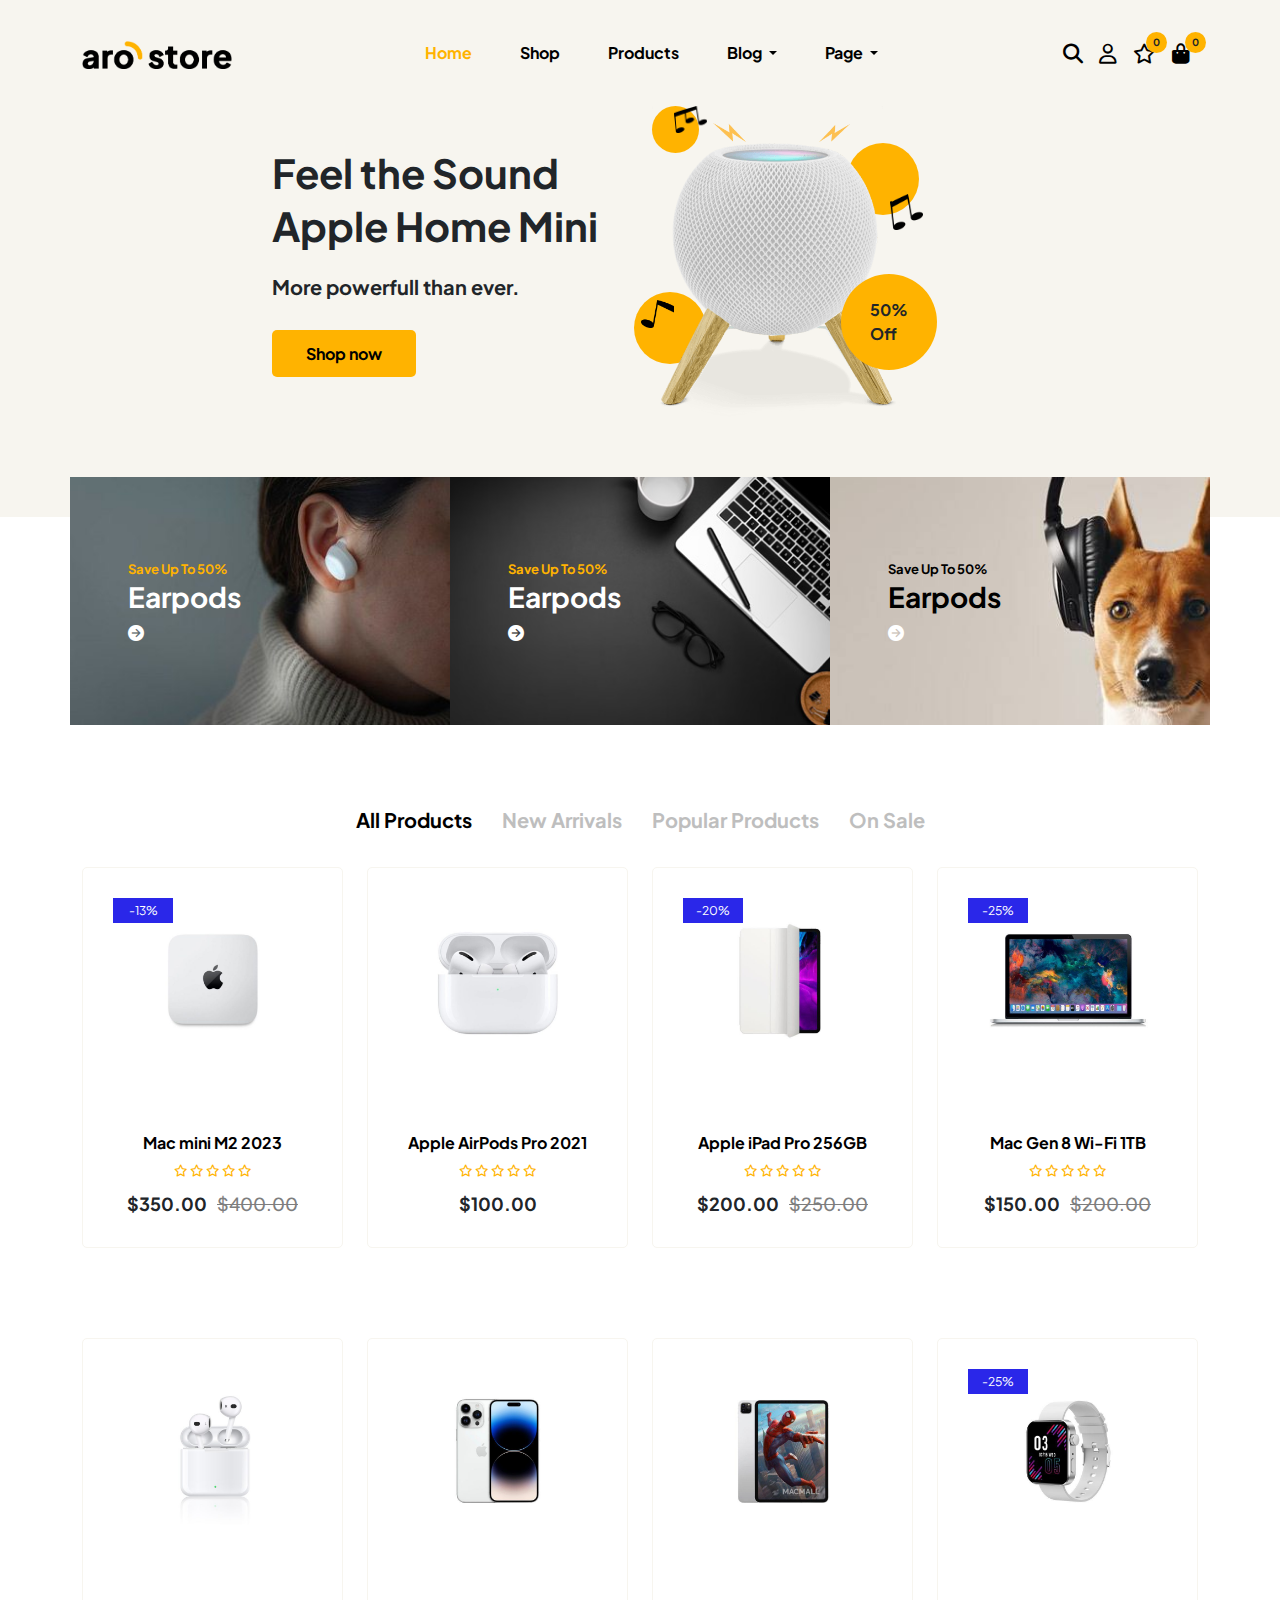
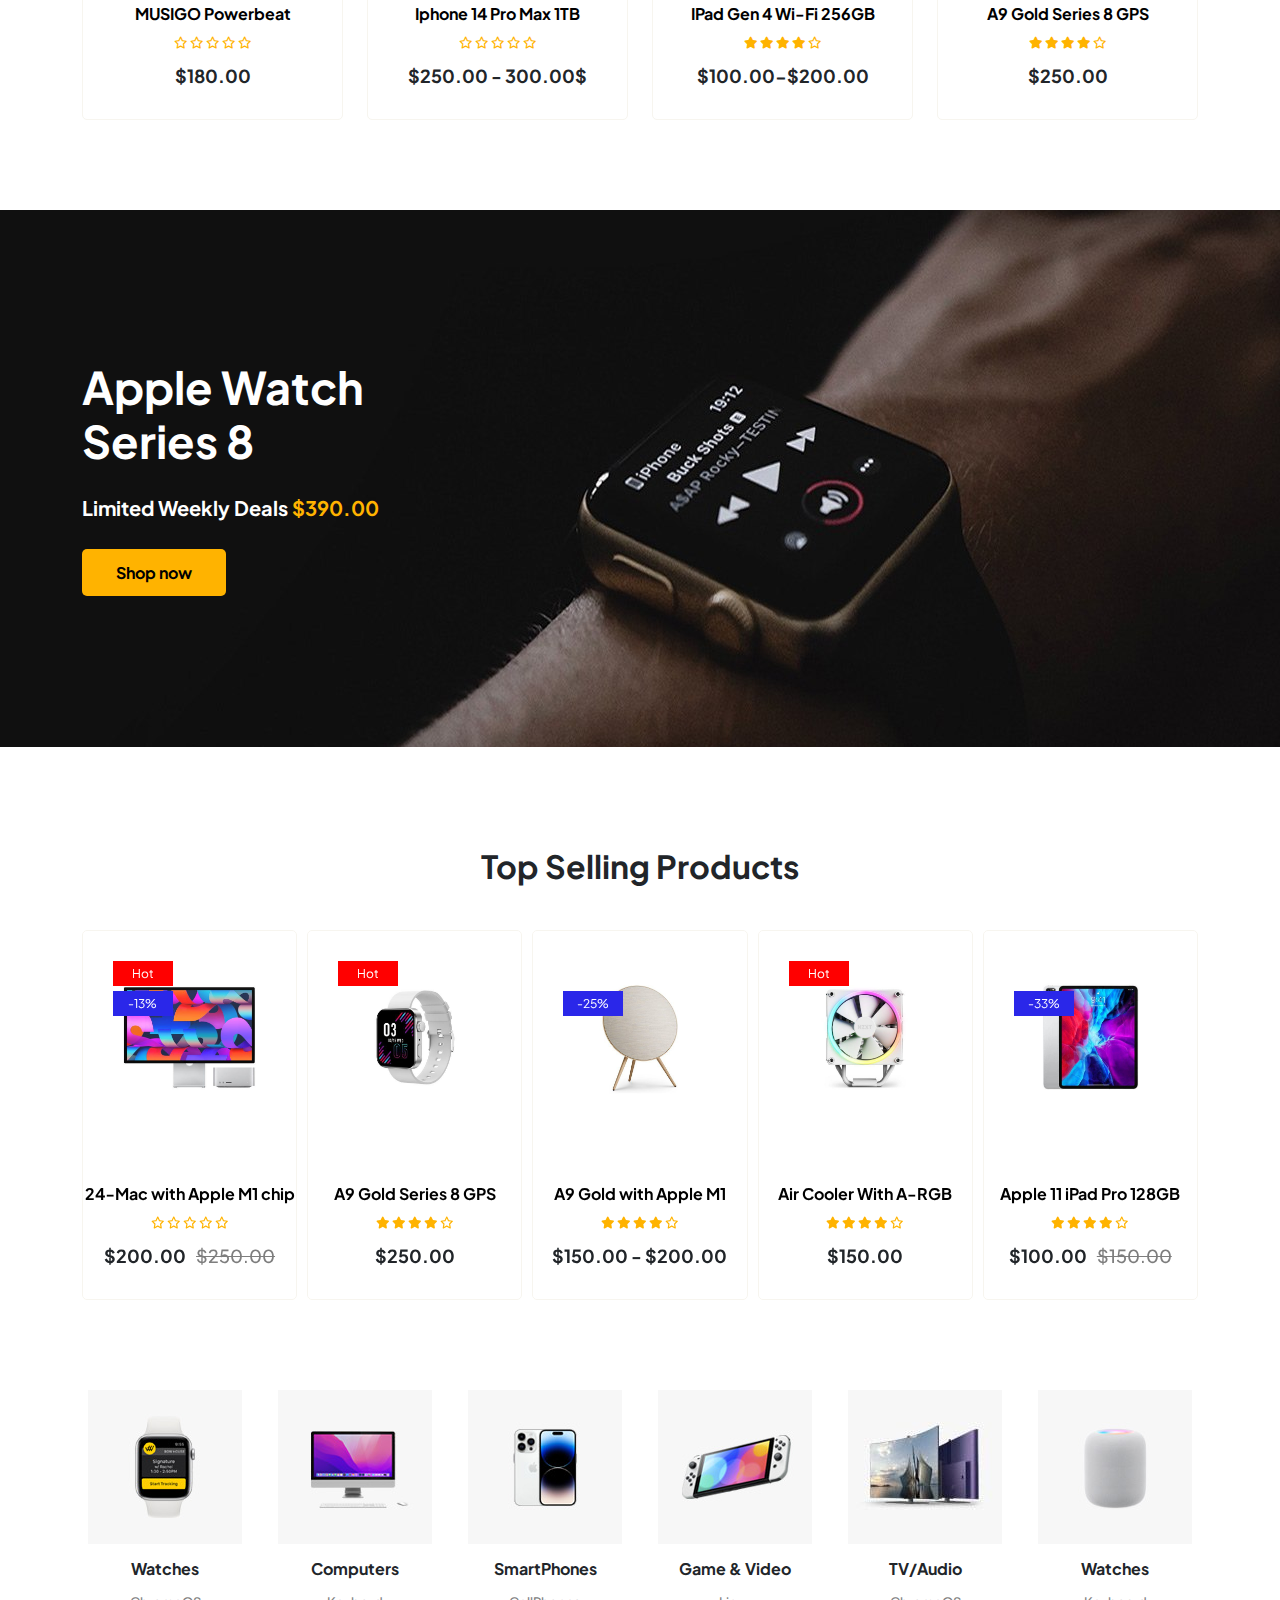
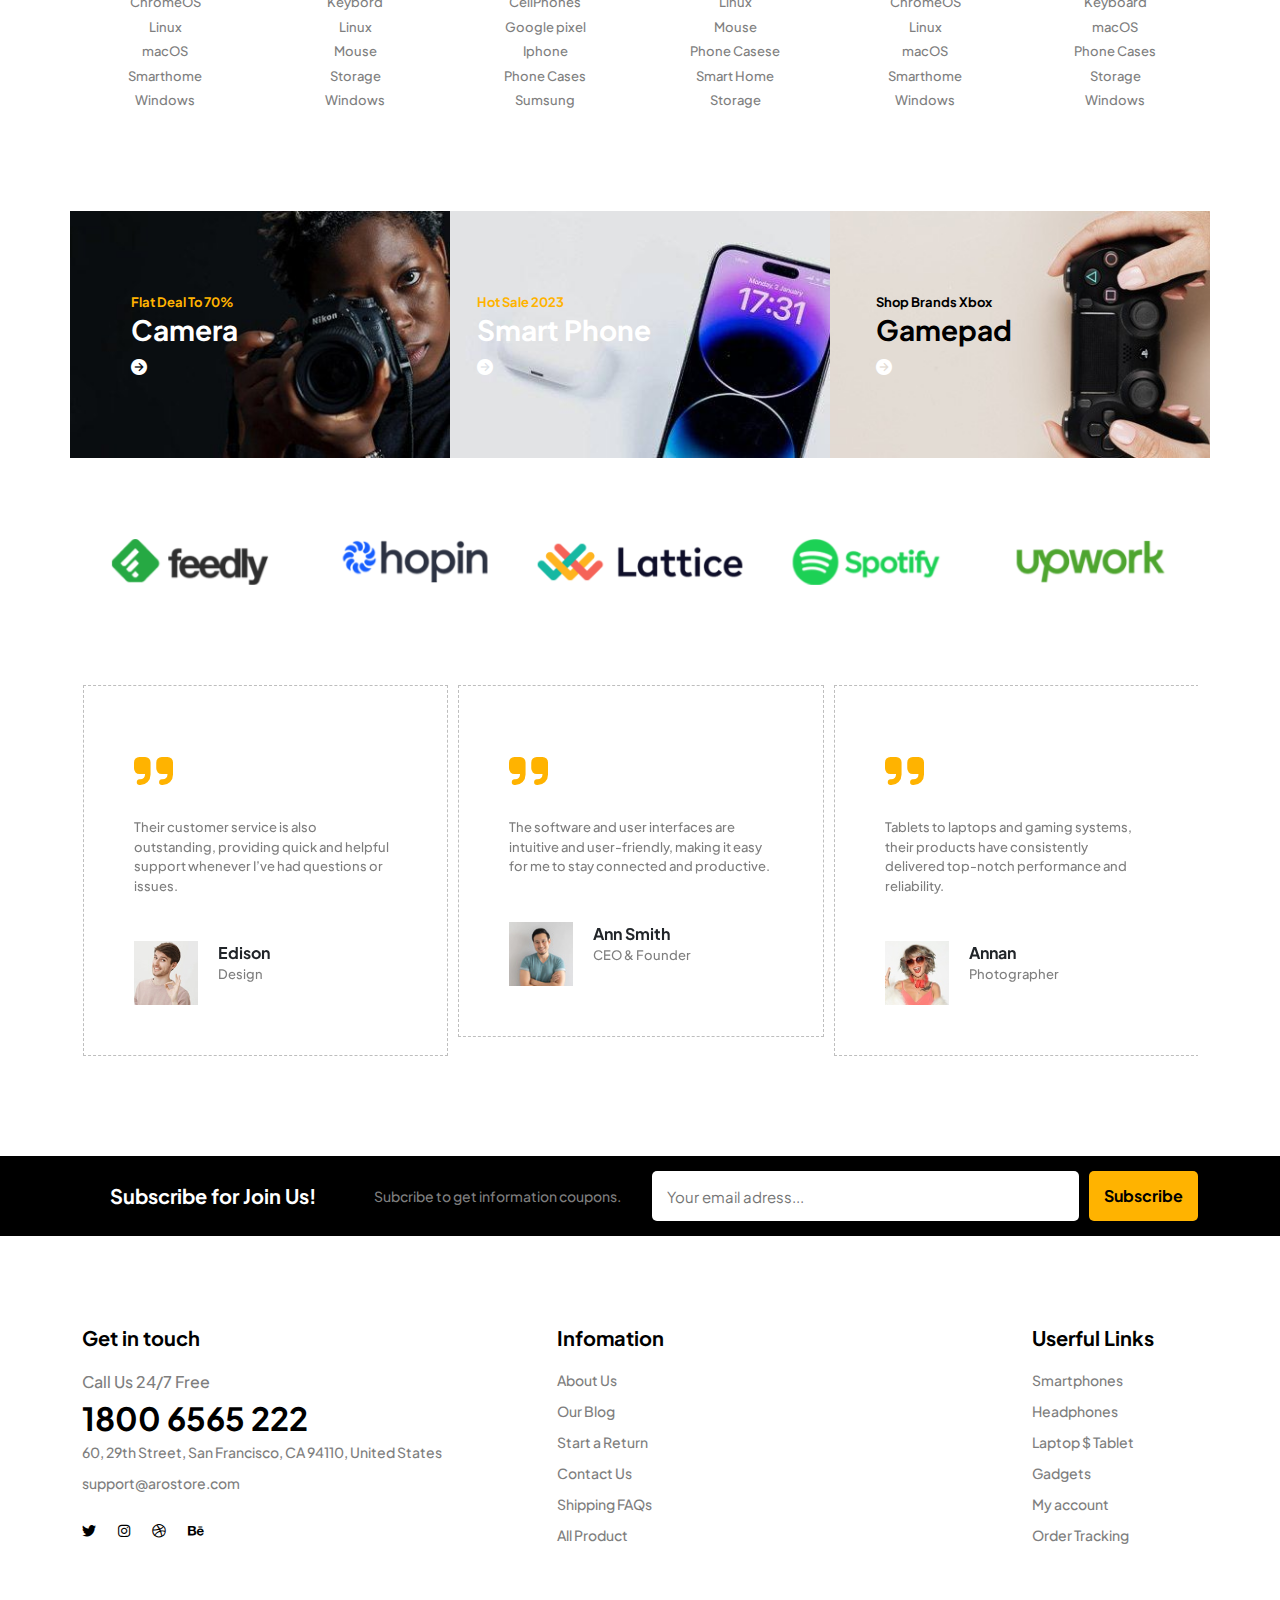
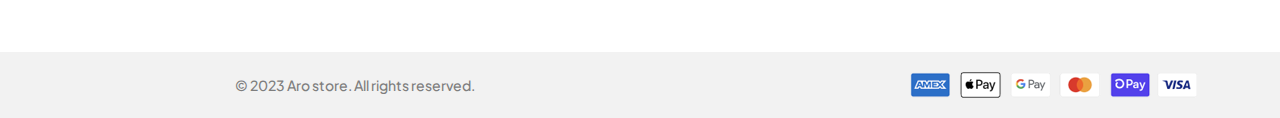
<file: index.html>
<!DOCTYPE html>
<html lang="en">

<head>
  <meta charset="UTF-8">
  <meta name="viewport" content="width=device-width, initial-scale=1.0">
  <title>Arostore</title>
  <!-- Link icon for title -->
  <link rel="shortcut icon" href="https://cdn-icons-png.flaticon.com/512/383/383765.png" type="image/x-icon">
  <!-- Link boostrap -->
  <link rel="stylesheet" href="public/bootstrap-5/css/bootstrap.min.css">
  <!-- Link fontawsome -->
  <link rel="stylesheet" href="public/fontawesome/css/all.min.css">
  <!-- Link owlCarousel -->
  <link rel="stylesheet" href="public/owlcarousel/assets/owl.carousel.min.css">
  <link rel="stylesheet" href="public/owlcarousel/assets/owl.theme.default.min.css">
  <!-- link css -->
  <link rel="stylesheet" href="public/css/style.css">
</head>

<body>
  <header>
    <nav class="navbar navbar-expand-lg">
      <div class="container">
        <a class="navbar-brand" href="#"><img class="img-fluid nav-logo" src="public/images/logo/Logo.png"
            alt="Logi"></a>
        <button class="navbar-toggler" type="button" data-bs-toggle="collapse" data-bs-target="#navbarNavDropdown"
          aria-controls="navbarNavDropdown" aria-expanded="false" aria-label="Toggle navigation">
          <span class="navbar-toggler-icon"></span>
        </button>
        <div class="collapse navbar-collapse" id="navbarNavDropdown">
          <ul class="navbar-nav mx-auto">
            <li class="nav-item px-md-3">
              <a class="nav-link active-color" aria-current="#" href="#">Home</a>
            </li>
            <li class="nav-item px-md-3">
              <a class="nav-link" href="#">Shop</a>
            </li>
            <li class="nav-item px-md-3">
              <a class="nav-link" href="#">Products</a>
            </li>
            <li class="nav-item px-md-3 dropdown">
              <a class="nav-link dropdown-toggle" href="#" role="button" data-bs-toggle="dropdown"
                aria-expanded="false">
                Blog
              </a>
              <ul class="dropdown-menu">
                <li><a class="dropdown-item" href="#">Action</a></li>
                <li><a class="dropdown-item" href="#">Another action</a></li>
                <li><a class="dropdown-item" href="#">Something else here</a></li>
              </ul>
            </li>
            <li class="nav-item px-md-3 dropdown">
              <a class="nav-link dropdown-toggle" href="#" role="button" data-bs-toggle="dropdown"
                aria-expanded="false">
                Page
              </a>
              <ul class="dropdown-menu">
                <li><a class="dropdown-item" href="#">Action</a></li>
                <li><a class="dropdown-item" href="#">Another action</a></li>
                <li><a class="dropdown-item" href="#">Something else here</a></li>
              </ul>
            </li>
          </ul>
          <ul class="navbar-nav ml-auto">
            <li class="nav-item">
              <a class="nav-link icon-header" href="#">
                <i class="fa-solid fa-magnifying-glass"></i>
              </a>
            </li>
            <li class="nav-item">
              <a class="nav-link icon-header" href="#" data-bs-toggle="modal"
                  data-bs-target="#exampleModal">
                  <i class="fa-regular fa-user"></i>
              </a>
          </li>
            <li class="nav-item">
              <div class="wishlist-box">
                <a class="nav-link icon-header" href="#">
                  <i class="fa-regular fa-star"></i>
                </a>
                <span class="count-wishlist">0</span>
              </div>
            </li>
            <li class="nav-item">
              <div class="cart-box">
                <a class="nav-link icon-header" href="#">
                  <i class="fa-solid fa-bag-shopping"></i>
                </a>
                <span class="cart-count">0</span>
              </div>
            </li>
          </ul>
        </div>
      </div>
    </nav>
    <div class="container">
      <div class="slide-bar">
        <div class="row">
          <div class="col-md-2"></div>
          <div class="col-md-4 my-md-auto">
            <h1 class="slide-bar-header">Feel the Sound Apple Home Mini</h1>
            <p class="slide-bar-sub">More powerfull than ever.</p>
            <a href="#" class="btn-shop-now">Shop now</a>
          </div>
          <div class="col-md-4">
            <div class="slide-bar-box">
              <img src="public/images/header/header.png" alt="slide-header" class="img-fluid slide-bar-image">
              <div class="circle-1"><img src="public/images/header/img-2.png" alt="image"></div>
              <div class="circle-2"><img src="public/images/header/img-1.png" alt="image"></div>
              <div class="circle-3"><img src="public/images/header/img-3.png" alt="image"></div>
              <div class="circle-4"><span>50%<br>Off</span></div>
            </div>
          </div>
          <div class="col-md-2"></div>
        </div>

      </div>
    </div>

    <!-- Header moblie -->
    
    <!-- <div class="header-mobile">
      <div class="container">
        <div class="header-mobile-wrap">
            <div class="header-left">
              <button type="button">
                <i class="fa-solid fa-bars"></i>
              </button>
            </div>
            <div class="header-center">
              <div class="header-logo">
                <img src="public/images/logo/Logo.png" alt="Logo">
              </div>
            </div>
            <div class="header-right">
              <div class="cart-count">0</div>
              <a href="#" class="cart-icon"><i class="fa-solid fa-bag-shopping"></i></a>
            </div>
        </div>
      </div>
    </div> -->
    <div class="container">
      <div class="header-mobile-fix">
        <div class="header-item">
          <div class="shop-page">
            <a href="#">
              <i class="fa-solid fa-layer-group"></i>
              <span>Shop</span>
            </a>
          </div>
          <div class="my-account">
            <a href="#">
              <i class="fa-regular fa-user"></i>
              <span>Account</span>
            </a>
          </div>
          <div class="search-box">
            <a href="#">
              <i class="fa-solid fa-magnifying-glass"></i>
              <span>Search</span>
            </a>
          </div>
          <div class="wishlist-box">
            <a href="#">
              <i class="fa-regular fa-heart"></i>
              <span>Wishlist</span>
            </a>
          </div>
        </div>
      </div>
    </div>
  </header>
  <!-- Modal -->
    <!-- Log in -->
    <div class="modal fade" id="exampleModal" tabindex="-1" aria-labelledby="titleModal" aria-hidden="true">
      <div class="modal-dialog modal-lg">
          <div class="modal-content">
              <div class="modal-header">
                  <h1 class="modal-title fs-4" id="titleModal">Welcome to Aro STORE</h1>
                  <button type="button" class="btn-close" data-bs-dismiss="modal" aria-label="Close"></button>
              </div>
              <form method="post" action="#">
                  <div class="modal-body">
                      <div class="mb-3">
                          <label for="username" class="form-label">Enter your name or email</label>
                          <input type="text" class="form-control" id="username" name="username" placeholder="Name*"
                              autofocus>
                      </div>
                      <div class="mb-3">
                          <label for="password" class="form-label">Enter your password</label>
                          <input type="password" class="form-control" id="password" name="password"
                              placeholder="Password*">
                      </div>
                  </div>
                  <div class="modal-footer">
                      <div class="d-grid gap-2 col-6 mx-auto">
                          <input type="submit" class="btn btn-primary text-light fw-bolder"
                              style="background-color: #1877F2;" value="Đăng nhập">
                          <a href="#" class="btn btn-success text-light fw-bolder" data-bs-toggle="modal"
                              data-bs-target="#signinModal" data-bs-whatever="@mdo"
                              style="background-color: #42b72a;">Đăng ký</a>
                      </div>
                  </div>
              </form>
          </div>
      </div>
  </div>
  <!-- Sign in -->
  <div class="modal fade" id="signinModal" tabindex="-1" aria-labelledby="exampleModalLabel" aria-hidden="true">
      <div class="modal-dialog modal-lg">
          <div class="modal-content">
              <div class="modal-header">
                  <h1 class="modal-title fs-5" id="exampleModalLabel">Register Aro STORE</h1>
                  <button type="button" class="btn-close" data-bs-dismiss="modal" aria-label="Close"></button>
              </div>
              <form action="#" method="post">
                  <div class="modal-body">
                      <!-- Information User -->
                      <div class="mb-3">
                          <div class="row">
                              <div class="col">
                                  <input type="text" class="form-control" placeholder="First name"
                                      aria-label="First name">
                              </div>
                              <div class="col">
                                  <input type="text" class="form-control" placeholder="Last name"
                                      aria-label="Last name">
                              </div>
                          </div>
                      </div>
                      <div class="mb-3">
                          <!-- <label for="email" class="form-label">Enter your email</label> -->
                          <input type="text" class="form-control" id="email" name="email" placeholder="Email*">
                      </div>
                      <div class="mb-3">
                          <!-- <label for="password" class="form-label">Enter your password</label> -->
                          <input type="password" class="form-control" id="password" name="password"
                              placeholder="New password*">
                      </div>

                      <!-- Choose Gender -->
                      <div class="mb-3">
                          Giới tính
                          <input type="radio" class="btn-check" name="gender" id="male" autocomplete="off">
                          <label class="btn" for="male">Nam</label>

                          <input type="radio" class="btn-check" name="gender" id="female" autocomplete="off">
                          <label class="btn" for="female">Nữ</label>

                          <input type="radio" class="btn-check" name="gender" id="other" autocomplete="off">
                          <label class="btn" for="other">Lựa chọn khác</label>
                      </div>
                      <!-- Remember Infor-->
                      <div class="col-auto">
                          <div class="form-check">
                              <input class="form-check-input" type="checkbox" id="autoSizingCheck">
                              <label class="form-check-label" for="autoSizingCheck">
                                  Remember me
                              </label>
                          </div>
                      </div>
                  </div>
                  <div class="modal-footer">
                      <button class="btn btn-success text-light fw-bolder" data-bs-toggle="modal"
                          data-bs-target="#signinModal" data-bs-whatever="@mdo"
                          style="background-color: #42b72a;">Đăng ký</button>
                      <button type="button" class="btn btn-primary" data-bs-toggle="modal"
                          data-bs-target="#exampleModal">
                          Đăng nhập
                      </button>
                  </div>
              </form>
          </div>
      </div>
  </div>

  <div class="content">
    <div class="container">
      <div class="banner">
        <div class="row">
          <div class="col-md-4 p-0">
            <div class="banners">
              <div class="banner-image">
                <a href="#">
                  <img class="img-fluid" src="public/images/content/banner/banner1.png" alt="banner">
                </a>
              </div>
              <div class="banner-info">
                <span class="banner-image-sub"> Save Up To 50%</span>
                <h3 class="banner-title">Earpods</h3>
                <a href="#" class="btn-icon"><i class="fa-solid fa-circle-arrow-right"></i></a>
              </div>
            </div>
          </div>
          <div class="col-md-4 p-0">
            <div class="banners">
              <div class="banner-image">
                <a href="#">
                  <img src="public/images/content/banner/banner2.png" alt="banner" class="img-fluid">
                </a>
              </div>
              <div class="banner-info">
                <span class="banner-image-sub"> Save Up To 50%</span>
                <h3 class="banner-title">Earpods</h3>
                <a href="#" class="btn-icon"><i class="fa-solid fa-circle-arrow-right"></i></a>
              </div>
            </div>
          </div>
          <div class="col-md-4 p-0">
            <div class="banners">
              <div class="banner-image">
                <a href="#">
                  <img src="public/images/content/banner/banner.png" alt="banner" class="img-fluid">
                </a>
              </div>
              <div class="banner-info">
                <span class="banner-image-sub black"> Save Up To 50%</span>
                <h3 class="banner-title black">Earpods</h3>
                <a href="#" class="btn-icon"><i class="fa-solid fa-circle-arrow-right"></i></a>
              </div>
            </div>
          </div>
        </div>
      </div>

      <div class="products">
        <div class="filter-heading">
          <div class="row">
            <div class="col-lg-8 offset-lg-2">
              <div class="filter-order-by">
                <ul class="filter-orderby">
                  <li class="active"><span>All Products</span></li>
                  <li><span>New Arrivals</span></li>
                  <li><span>Popular Products</span></li>
                  <li><span>On Sale</span></li>
                </ul>
              </div>
            </div>
          </div>
        </div>
        <div class="product-items">
          <div class="row">
            <div class="col-lg-3 col-md-4 col-sm-6">
              <div class="product-emtry">
                <div class="product-thumb">
                  <div class="product-label">
                    <div class="onsale">-13%</div>
                  </div>
                  <div class="product-image">
                    <img class="img-fluid" src="public/images/content/products/product1.jpg" alt="Mac mini M2 2023">
                  </div>
                </div>
                <div class="product-button">
                  <div class="icon">
                    <div class="tooltip-content">Add to card</div>
                    <a href="#"><i class="fa-solid fa-bag-shopping"></i></a>
                  </div>
                  <div class="icon">
                    <div class="tooltip-content">Wishlist</div>
                    <a href="#"><i class="fa-regular fa-star"></i></a>
                  </div>
                  <div class="icon">
                    <div class="tooltip-content">Compare</div>
                    <a href="#"><i class="fa-solid fa-layer-group"></i></a>
                  </div>
                  <div class="icon">
                    <div class="tooltip-content">Quick view</div>
                    <a href="#"><i class="fa-solid fa-magnifying-glass"></i></i></a>
                  </div>
                </div>
                <div class="product-content">
                  <h3 class="product-title">
                    <a href="#">Mac mini M2 2023</a>
                  </h3>
                  <div class="rating none">
                    <div class="star-rating none">
                      <i class="fa-regular fa-star"></i>
                      <i class="fa-regular fa-star"></i>
                      <i class="fa-regular fa-star"></i>
                      <i class="fa-regular fa-star"></i>
                      <i class="fa-regular fa-star"></i>
                    </div>
                  </div>
                  <div class="price">
                    <span class="cost">$350.00</span>
                    <span class="discount">$400.00</span>
                  </div>

                </div>
              </div>
            </div>
            <div class="col-lg-3 col-md-4 col-sm-6">
              <div class="product-emtry">
                <div class="product-thumb">
                  <div class="product-label">
                    <!-- <div class="onsale">-13%</div> -->
                  </div>
                  <div class="product-image">
                    <img class="img-fluid" src="public/images/content/products/product2.jpg"
                      alt="Apple AirPods Pro 2021">
                  </div>
                </div>
                <div class="product-button">
                  <div class="icon">
                    <div class="tooltip-content">Add to card</div>
                    <a href="#"><i class="fa-solid fa-bag-shopping"></i></a>
                  </div>
                  <div class="icon">
                    <div class="tooltip-content">Wishlist</div>
                    <a href="#"><i class="fa-regular fa-star"></i></a>
                  </div>
                  <div class="icon">
                    <div class="tooltip-content">Compare</div>
                    <a href="#"><i class="fa-solid fa-layer-group"></i></a>
                  </div>
                  <div class="icon">
                    <div class="tooltip-content">Quick view</div>
                    <a href="#"><i class="fa-solid fa-magnifying-glass"></i></i></a>
                  </div>
                </div>
                <div class="product-content">
                  <h3 class="product-title">
                    <a href="#">Apple AirPods Pro 2021</a>
                  </h3>
                  <div class="rating none">
                    <div class="star-rating none">
                      <i class="fa-regular fa-star"></i>
                      <i class="fa-regular fa-star"></i>
                      <i class="fa-regular fa-star"></i>
                      <i class="fa-regular fa-star"></i>
                      <i class="fa-regular fa-star"></i>
                    </div>
                  </div>
                  <div class="price">
                    <span class="cost">$100.00</span>
                  </div>

                </div>
              </div>
            </div>
            <div class="col-lg-3 col-md-4 col-sm-6">
              <div class="product-emtry">
                <div class="product-thumb">
                  <div class="product-label">
                    <div class="onsale">-20%</div>
                  </div>
                  <div class="product-image">
                    <img class="img-fluid" src="public/images/content/products/product3.jpg" alt="Apple iPad Pro 256GB">
                  </div>
                </div>
                <div class="product-button">
                  <div class="icon">
                    <div class="tooltip-content">Add to card</div>
                    <a href="#"><i class="fa-solid fa-bag-shopping"></i></a>
                  </div>
                  <div class="icon">
                    <div class="tooltip-content">Wishlist</div>
                    <a href="#"><i class="fa-regular fa-star"></i></a>
                  </div>
                  <div class="icon">
                    <div class="tooltip-content">Compare</div>
                    <a href="#"><i class="fa-solid fa-layer-group"></i></a>
                  </div>
                  <div class="icon">
                    <div class="tooltip-content">Quick view</div>
                    <a href="#"><i class="fa-solid fa-magnifying-glass"></i></i></a>
                  </div>
                </div>
                <div class="product-content">
                  <h3 class="product-title">
                    <a href="#">Apple iPad Pro 256GB</a>
                  </h3>
                  <div class="rating none">
                    <div class="star-rating none">
                      <i class="fa-regular fa-star"></i>
                      <i class="fa-regular fa-star"></i>
                      <i class="fa-regular fa-star"></i>
                      <i class="fa-regular fa-star"></i>
                      <i class="fa-regular fa-star"></i>
                    </div>
                  </div>
                  <div class="price">
                    <span class="cost">$200.00</span>
                    <span class="discount">$250.00</span>
                  </div>

                </div>
              </div>
            </div>
            <div class="col-lg-3 col-md-4 col-sm-6">
              <div class="product-emtry">
                <div class="product-thumb">
                  <div class="product-label">
                    <div class="onsale">-25%</div>
                  </div>
                  <div class="product-image">
                    <img class="img-fluid" src="public/images/content/products/product4.jpg" alt="Mac Gen 8 Wi-Fi 1TB">
                  </div>
                </div>
                <div class="product-button">
                  <div class="icon">
                    <div class="tooltip-content">Add to card</div>
                    <a href="#"><i class="fa-solid fa-bag-shopping"></i></a>
                  </div>
                  <div class="icon">
                    <div class="tooltip-content">Wishlist</div>
                    <a href="#"><i class="fa-regular fa-star"></i></a>
                  </div>
                  <div class="icon">
                    <div class="tooltip-content">Compare</div>
                    <a href="#"><i class="fa-solid fa-layer-group"></i></a>
                  </div>
                  <div class="icon">
                    <div class="tooltip-content">Quick view</div>
                    <a href="#"><i class="fa-solid fa-magnifying-glass"></i></i></a>
                  </div>
                </div>
                <div class="product-content">
                  <h3 class="product-title">
                    <a href="#">Mac Gen 8 Wi-Fi 1TB</a>
                  </h3>
                  <div class="rating none">
                    <div class="star-rating none">
                      <i class="fa-regular fa-star"></i>
                      <i class="fa-regular fa-star"></i>
                      <i class="fa-regular fa-star"></i>
                      <i class="fa-regular fa-star"></i>
                      <i class="fa-regular fa-star"></i>
                    </div>
                  </div>
                  <div class="price">
                    <span class="cost">$150.00</span>
                    <span class="discount">$200.00</span>
                  </div>

                </div>
              </div>
            </div>
            <div class="col-lg-3 col-md-4 col-sm-6">
              <div class="product-emtry">
                <div class="product-thumb">
                  <div class="product-label">
                    <!-- <div class="onsale">-13%</div> -->
                  </div>
                  <div class="product-image">
                    <img class="img-fluid" src="public/images/content/products/product5.jpg" alt="Mac mini M2 2023">
                  </div>
                </div>
                <div class="product-button">
                  <div class="icon">
                    <div class="tooltip-content">Add to card</div>
                    <a href="#"><i class="fa-solid fa-bag-shopping"></i></a>
                  </div>
                  <div class="icon">
                    <div class="tooltip-content">Wishlist</div>
                    <a href="#"><i class="fa-regular fa-star"></i></a>
                  </div>
                  <div class="icon">
                    <div class="tooltip-content">Compare</div>
                    <a href="#"><i class="fa-solid fa-layer-group"></i></a>
                  </div>
                  <div class="icon">
                    <div class="tooltip-content">Quick view</div>
                    <a href="#"><i class="fa-solid fa-magnifying-glass"></i></i></a>
                  </div>
                </div>
                <div class="product-content">
                  <h3 class="product-title">
                    <a href="#">MUSIGO Powerbeat</a>
                  </h3>
                  <div class="rating none">
                    <div class="star-rating none">
                      <i class="fa-regular fa-star"></i>
                      <i class="fa-regular fa-star"></i>
                      <i class="fa-regular fa-star"></i>
                      <i class="fa-regular fa-star"></i>
                      <i class="fa-regular fa-star"></i>
                    </div>
                  </div>
                  <div class="price">
                    <span class="cost">$180.00</span>
                    <!-- <span class="discount">$400.00</span> -->
                  </div>

                </div>
              </div>
            </div>
            <div class="col-lg-3 col-md-4 col-sm-6">
              <div class="product-emtry">
                <div class="product-thumb">
                  <div class="product-label">
                    <!-- <div class="onsale">-13%</div> -->
                  </div>
                  <div class="product-image">
                    <img class="img-fluid" src="public/images/content/products/product6.jpg"
                      alt="Iphone 14 Pro Max 1TB">
                  </div>
                </div>
                <div class="product-button">
                  <div class="icon">
                    <div class="tooltip-content">Add to card</div>
                    <a href="#"><i class="fa-solid fa-bag-shopping"></i></a>
                  </div>
                  <div class="icon">
                    <div class="tooltip-content">Wishlist</div>
                    <a href="#"><i class="fa-regular fa-star"></i></a>
                  </div>
                  <div class="icon">
                    <div class="tooltip-content">Compare</div>
                    <a href="#"><i class="fa-solid fa-layer-group"></i></a>
                  </div>
                  <div class="icon">
                    <div class="tooltip-content">Quick view</div>
                    <a href="#"><i class="fa-solid fa-magnifying-glass"></i></i></a>
                  </div>
                </div>
                <div class="product-content">
                  <h3 class="product-title">
                    <a href="#">Iphone 14 Pro Max 1TB</a>
                  </h3>
                  <div class="rating none">
                    <div class="star-rating none">
                      <i class="fa-regular fa-star"></i>
                      <i class="fa-regular fa-star"></i>
                      <i class="fa-regular fa-star"></i>
                      <i class="fa-regular fa-star"></i>
                      <i class="fa-regular fa-star"></i>
                    </div>
                  </div>
                  <div class="price">
                    <span class="cost">$250.00 - 300.00$ </span>
                  </div>

                </div>
              </div>
            </div>
            <div class="col-lg-3 col-md-4 col-sm-6">
              <div class="product-emtry">
                <div class="product-thumb">
                  <div class="product-label">
                    <!-- <div class="onsale">-20%</div> -->
                  </div>
                  <div class="product-image">
                    <img class="img-fluid" src="public/images/content/products/product7.jpg" alt="Apple iPad Pro 256GB">
                  </div>
                </div>
                <div class="product-button">
                  <div class="icon">
                    <div class="tooltip-content">Add to card</div>
                    <a href="#"><i class="fa-solid fa-bag-shopping"></i></a>
                  </div>
                  <div class="icon">
                    <div class="tooltip-content">Wishlist</div>
                    <a href="#"><i class="fa-regular fa-star"></i></a>
                  </div>
                  <div class="icon">
                    <div class="tooltip-content">Compare</div>
                    <a href="#"><i class="fa-solid fa-layer-group"></i></a>
                  </div>
                  <div class="icon">
                    <div class="tooltip-content">Quick view</div>
                    <a href="#"><i class="fa-solid fa-magnifying-glass"></i></i></a>
                  </div>
                </div>
                <div class="product-content">
                  <h3 class="product-title">
                    <a href="#">IPad Gen 4 Wi-Fi 256GB</a>
                  </h3>
                  <div class="rating none">
                    <div class="star-rating none">
                      <i class="fa-solid fa-star"></i>
                      <i class="fa-solid fa-star"></i>
                      <i class="fa-solid fa-star"></i>
                      <i class="fa-solid fa-star"></i>
                      <i class="fa-regular fa-star"></i>
                    </div>
                  </div>
                  <div class="price">
                    <span class="cost">$100.00-$200.00</span>
                    <!-- <span class="discount">$250.00</span> -->
                  </div>

                </div>
              </div>
            </div>
            <div class="col-lg-3 col-md-4 col-sm-6">
              <div class="product-emtry">
                <div class="product-thumb">
                  <div class="product-label">
                    <div class="onsale">-25%</div>
                  </div>
                  <div class="product-image">
                    <img class="img-fluid" src="public/images/content/products/product8.jpg" alt="A9 Gold Series 8 GPS
                    Rated 5.00 out of 5">
                  </div>
                </div>
                <div class="product-button">
                  <div class="icon">
                    <div class="tooltip-content">Add to card</div>
                    <a href="#"><i class="fa-solid fa-bag-shopping"></i></a>
                  </div>
                  <div class="icon">
                    <div class="tooltip-content">Wishlist</div>
                    <a href="#"><i class="fa-regular fa-star"></i></a>
                  </div>
                  <div class="icon">
                    <div class="tooltip-content">Compare</div>
                    <a href="#"><i class="fa-solid fa-layer-group"></i></a>
                  </div>
                  <div class="icon">
                    <div class="tooltip-content">Quick view</div>
                    <a href="#"><i class="fa-solid fa-magnifying-glass"></i></i></a>
                  </div>
                </div>
                <div class="product-content">
                  <h3 class="product-title">
                    <a href="#">A9 Gold Series 8 GPS</a>
                  </h3>
                  <div class="rating none">
                    <div class="star-rating none">
                      <i class="fa-solid fa-star"></i>
                      <i class="fa-solid fa-star"></i>
                      <i class="fa-solid fa-star"></i>
                      <i class="fa-solid fa-star"></i>
                      <i class="fa-regular fa-star"></i>
                    </div>
                  </div>
                  <div class="price">
                    <span class="cost">$250.00</span>
                    <!-- <span class="discount">$200.00</span> -->
                  </div>

                </div>
              </div>
            </div>
          </div>
        </div>

      </div>
    </div>
    <div class="banner-advertise">
      <div class="container">
        <div class="advertise-content">
          <h2 class="advertise-title">Apple Watch <br> Series 8</h2>
          <div class="advertise-decs">Limited Weekly Deals <span class="price">$390.00</span></div>
          <a href="#" class="btn-shop-now">Shop now</a>
        </div>

      </div>
    </div>
    <div class="container">
      <div class="top-selling-product">
        <h2 class="title">
          Top Selling Products
        </h2>
        <div class="owl-5 owl-carousel owl-theme">
          <div class="product-items">
            <div class="product-emtry">
              <div class="product-thumb">
                <div class="product-label">
                  <div class="onsale">-13%</div>
                  <div class="onHot"> Hot </div>
                </div>
                <div class="product-image">
                  <img class="img-fluid" src="public/images/content/top-selling/product1.jpg" alt="24‑Mac with Apple M1 chip">
                </div>
              </div>
              <div class="product-button">
                <div class="icon">
                  <div class="tooltip-content">Add to card</div>
                  <a href="#"><i class="fa-solid fa-bag-shopping"></i></a>
                </div>
                <div class="icon">
                  <div class="tooltip-content">Wishlist</div>
                  <a href="#"><i class="fa-regular fa-star"></i></a>
                </div>
                <div class="icon">
                  <div class="tooltip-content">Compare</div>
                  <a href="#"><i class="fa-solid fa-layer-group"></i></a>
                </div>
                <div class="icon">
                  <div class="tooltip-content">Quick view</div>
                  <a href="#"><i class="fa-solid fa-magnifying-glass"></i></i></a>
                </div>
              </div>
              <div class="product-content">
                <h3 class="product-title">
                  <a href="#">24‑Mac with Apple M1 chip</a>
                </h3>
                <div class="rating none">
                  <div class="star-rating none">
                    <i class="fa-regular fa-star"></i>
                    <i class="fa-regular fa-star"></i>
                    <i class="fa-regular fa-star"></i>
                    <i class="fa-regular fa-star"></i>
                    <i class="fa-regular fa-star"></i>
                  </div>
                </div>
                <div class="price">
                  <span class="cost">$200.00</span>
                  <span class="discount">$250.00</span>
                </div>

              </div>
            </div>
          </div>
          <div class="product-items">
            <div class="product-emtry">
              <div class="product-thumb">
                <div class="product-label">
                  <!-- <div class="onsale">-13%</div> -->
                  <div class="onHot">Hot</div>
                </div>
                <div class="product-image">
                  <img class="img-fluid" src="public/images/content/top-selling/product2.jpg" alt="A9 Gold Series 8 GPS">
                </div>
              </div>
              <div class="product-button">
                <div class="icon">
                  <div class="tooltip-content">Add to card</div>
                  <a href="#"><i class="fa-solid fa-bag-shopping"></i></a>
                </div>
                <div class="icon">
                  <div class="tooltip-content">Wishlist</div>
                  <a href="#"><i class="fa-regular fa-star"></i></a>
                </div>
                <div class="icon">
                  <div class="tooltip-content">Compare</div>
                  <a href="#"><i class="fa-solid fa-layer-group"></i></a>
                </div>
                <div class="icon">
                  <div class="tooltip-content">Quick view</div>
                  <a href="#"><i class="fa-solid fa-magnifying-glass"></i></i></a>
                </div>
              </div>
              <div class="product-content">
                <h3 class="product-title">
                  <a href="#">A9 Gold Series 8 GPS</a>
                </h3>
                <div class="rating none">
                  <div class="star-rating none">
                    <i class="fa-solid fa-star"></i>
                    <i class="fa-solid fa-star"></i>
                    <i class="fa-solid fa-star"></i>
                    <i class="fa-solid fa-star"></i>
                    <i class="fa-regular fa-star"></i>
                  </div>
                </div>
                <div class="price">
                  <span class="cost">$250.00</span>
                </div>

              </div>
            </div>
          </div>
          <div class="product-items">
            <div class="product-emtry">
              <div class="product-thumb">
                <div class="product-label">
                  <div class="onsale">-25%</div>
                  <!-- <div class="onHot"> Hot </div> -->
                </div>
                <div class="product-image">
                  <img class="img-fluid" src="public/images/content/top-selling/product3.jpg" alt="A9 Gold with Apple M1">
                </div>
              </div>
              <div class="product-button">
                <div class="icon">
                  <div class="tooltip-content">Add to card</div>
                  <a href="#"><i class="fa-solid fa-bag-shopping"></i></a>
                </div>
                <div class="icon">
                  <div class="tooltip-content">Wishlist</div>
                  <a href="#"><i class="fa-regular fa-star"></i></a>
                </div>
                <div class="icon">
                  <div class="tooltip-content">Compare</div>
                  <a href="#"><i class="fa-solid fa-layer-group"></i></a>
                </div>
                <div class="icon">
                  <div class="tooltip-content">Quick view</div>
                  <a href="#"><i class="fa-solid fa-magnifying-glass"></i></i></a>
                </div>
              </div>
              <div class="product-content">
                <h3 class="product-title">
                  <a href="#">A9 Gold with Apple M1</a>
                </h3>
                <div class="rating none">
                  <div class="star-rating none">
                    <i class="fa-solid fa-star"></i>
                    <i class="fa-solid fa-star"></i>
                    <i class="fa-solid fa-star"></i>
                    <i class="fa-solid fa-star"></i>
                    <i class="fa-regular fa-star"></i>
                  </div>
                </div>
                <div class="price">
                  <span class="cost">$150.00 - $200.00</span>
                  <!-- <span class="discount">$250.00</span> -->
                </div>

              </div>
            </div>
          </div>
          <div class="product-items">
            <div class="product-emtry">
              <div class="product-thumb">
                <div class="product-label">
                  <!-- <div class="onsale">-13%</div> -->
                  <div class="onHot">Hot</div>
                </div>
                <div class="product-image">
                  <img class="img-fluid" src="public/images/content/top-selling/product4.jpg" alt="Air Cooler With A-RGB">
                </div>
              </div>
              <div class="product-button">
                <div class="icon">
                  <div class="tooltip-content">Add to card</div>
                  <a href="#"><i class="fa-solid fa-bag-shopping"></i></a>
                </div>
                <div class="icon">
                  <div class="tooltip-content">Wishlist</div>
                  <a href="#"><i class="fa-regular fa-star"></i></a>
                </div>
                <div class="icon">
                  <div class="tooltip-content">Compare</div>
                  <a href="#"><i class="fa-solid fa-layer-group"></i></a>
                </div>
                <div class="icon">
                  <div class="tooltip-content">Quick view</div>
                  <a href="#"><i class="fa-solid fa-magnifying-glass"></i></i></a>
                </div>
              </div>
              <div class="product-content">
                <h3 class="product-title">
                  <a href="#">Air Cooler With A-RGB</a>
                </h3>
                <div class="rating none">
                  <div class="star-rating none">
                    <i class="fa-solid fa-star"></i>
                    <i class="fa-solid fa-star"></i>
                    <i class="fa-solid fa-star"></i>
                    <i class="fa-solid fa-star"></i>
                    <i class="fa-regular fa-star"></i>
                  </div>
                </div>
                <div class="price">
                  <span class="cost">$150.00</span>
                </div>
              </div>
            </div>
          </div>
          <div class="product-items">
            <div class="product-emtry">
              <div class="product-thumb">
                <div class="product-label">
                  <div class="onsale">-33%</div>
                  <!-- <div class="onHot"> Hot </div> -->
                </div>
                <div class="product-image">
                  <img class="img-fluid" src="public/images/content/top-selling/product5.jpg" alt="Apple 11 iPad Pro 128GB">
                </div>
              </div>
              <div class="product-button">
                <div class="icon">
                  <div class="tooltip-content">Add to card</div>
                  <a href="#"><i class="fa-solid fa-bag-shopping"></i></a>
                </div>
                <div class="icon">
                  <div class="tooltip-content">Wishlist</div>
                  <a href="#"><i class="fa-regular fa-star"></i></a>
                </div>
                <div class="icon">
                  <div class="tooltip-content">Compare</div>
                  <a href="#"><i class="fa-solid fa-layer-group"></i></a>
                </div>
                <div class="icon">
                  <div class="tooltip-content">Quick view</div>
                  <a href="#"><i class="fa-solid fa-magnifying-glass"></i></i></a>
                </div>
              </div>
              <div class="product-content">
                <h3 class="product-title">
                  <a href="#">Apple 11 iPad Pro 128GB</a>
                </h3>
                <div class="rating none">
                  <div class="star-rating none">
                    <i class="fa-solid fa-star"></i>
                    <i class="fa-solid fa-star"></i>
                    <i class="fa-solid fa-star"></i>
                    <i class="fa-solid fa-star"></i>
                    <i class="fa-regular fa-star"></i>
                  </div>
                </div>
                <div class="price">
                  <span class="cost">$100.00</span>
                  <span class="discount">$150.00</span>
                </div>

              </div>
            </div>
          </div>
        </div>
      </div>
      <div class="type-items">
        <div class="row">
          <div class="col-md-2 col-sm-6">
            <div class="item">
              <img class="img-fluid" src="public/images/content/type-items/item1.jpg" alt="">
              <div class="item-title"><h3>Watches</h3></div>
              <div class="item-content">
                <span>ChromeOS</span>
                <span>Linux</span>
                <span>macOS</span>
                <span>Smarthome</span>
                <span>Windows</span>
              </div>
            </div>
          </div>
          <div class="col-md-2 col-sm-6">
            <div class="item">
              <img class="img-fluid" src="public/images/content/type-items/item2.jpg" alt="item2">
              <div class="item-title"><h3>Computers</h3></div>
              <div class="item-content">
                <span>Keybord</span>
                <span>Linux</span>
                <span>Mouse</span>
                <span>Storage</span>
                <span>Windows</span>
              </div>
            </div>
          </div>
          <div class="col-md-2 col-sm-6">
            <div class="item">
              <img class="img-fluid" src="public/images/content/type-items/item3.jpg" alt="item3">
              <div class="item-title"><h3>SmartPhones</h3></div>
              <div class="item-content">
                <span>CellPhones</span>
                <span>Google pixel</span>
                <span>Iphone</span>
                <span>Phone Cases</span>
                <span>Sumsung</span>
              </div>
            </div>
          </div>
          <div class="col-md-2 col-sm-6">
            <div class="item">
              <img class="img-fluid" src="public/images/content/type-items/item4.jpg" alt="Game & Video">
              <div class="item-title"><h3>Game & Video</h3></div>
              <div class="item-content">
                <span>Linux</span>
                <span>Mouse</span>
                <span>Phone Casese</span>
                <span>Smart Home</span>
                <span>Storage</span>
              </div>
            </div>
          </div>
          <div class="col-md-2 col-sm-6">
            <div class="item">
              <img class="img-fluid" src="public/images/content/type-items/item5.jpg" alt="TV/Audio">
              <div class="item-title"><h3>TV/Audio</h3></div>
              <div class="item-content">
                <span>ChromeOS</span>
                <span>Linux</span>
                <span>macOS</span>
                <span>Smarthome</span>
                <span>Windows</span>
              </div>
            </div>
          </div>
          <div class="col-md-2 col-sm-6">
            <div class="item">
              <img class="img-fluid" src="public/images/content/type-items/item6.jpg" alt="Home Smart">
              <div class="item-title"><h3>Watches</h3></div>
              <div class="item-content">
                <span>Keyboard</span>
                <span>macOS</span>
                <span>Phone Cases</span>
                <span>Storage</span>
                <span>Windows</span>
              </div>
            </div>
          </div>
        </div>
      </div>
      <div class="banner">
        <div class="row">
          <div class="col-md-4 p-0">
            <div class="banners">
              <div class="banner-image">
                <a href="#">
                  <img class="img-fluid" src="public/images/content/banner/banner-15.jpg" alt="Camera">
                </a>
              </div>
              <div class="banner-info">
                <span class="banner-image-sub">Flat Deal To 70%</span>
                <h3 class="banner-title">Camera</h3>
                <a href="#" class="btn-icon"><i class="fa-solid fa-circle-arrow-right"></i></a>
              </div>
            </div>
          </div>
          <div class="col-md-4 p-0">
            <div class="banners">
              <div class="banner-image">
                <a href="#">
                  <img src="public/images/content/banner/banner-16.jpg" alt="banner" class="img-fluid">
                </a>
              </div>
              <div class="banner-info">
                <span class="banner-image-sub">Hot Sale 2023</span>
                <h3 class="banner-title">Smart Phone</h3>
                <a href="#" class="btn-icon"><i class="fa-solid fa-circle-arrow-right"></i></a>
              </div>
            </div>
          </div>
          <div class="col-md-4 p-0">
            <div class="banners">
              <div class="banner-image">
                <a href="#">
                  <img src="public/images/content/banner/banner-17.jpg" alt="banner" class="img-fluid">
                </a>
              </div>
              <div class="banner-info">
                <span class="banner-image-sub black">Shop Brands Xbox</span>
                <h3 class="banner-title black">Gamepad</h3>
                <a href="#" class="btn-icon"><i class="fa-solid fa-circle-arrow-right"></i></a>
              </div>
            </div>
          </div>
        </div>
      </div>
      <div class="content-logo">
        <div class="owl-4 owl-carousel owl-theme">
            <div class="img-logo">
              <a href="#">
                <img src="public/images/logo/feedly-logo.png" alt="feedly-logo">
              </a>
            </div>
            <div class="img-logo">
              <a href="#">
                <img src="public/images/logo/hopin-logo.png" alt="hopin-logo">
              </a>
            </div>
            <div class="img-logo">
              <a href="">
                <img src="public/images/logo/lattice-logo.png" alt="lattice-logo">
              </a>
            </div>
            <div class="img-logo">
              <a href="#">
                <img src="public/images/logo/spotifi-logo.png" alt="spotifi-logo">
              </a>
            </div>
            <div class="img-logo">
              <a href="">
                <img src="public/images/logo/upwork-logo.png" alt="upwork-logo">
              </a>
            </div>
        </div>

      </div>
      <div class="comment-boxs">
        <div class="owl-3 owl-carousel owl-theme">
          <div class="comment-box">
            <div class="icon-quotes">
              <i class="fa-solid fa-quote-right"></i>
            </div>
            <p>Their customer service is also outstanding, providing quick and helpful support whenever I’ve had questions or issues.</p>
            <div class="testimonial-image">
              <div class="customer-image">
                <img class="img-fluid" src="public/images/content/comment/customer1.jpg" alt="">
              </div>
              <div class="testimonial-info">
                <div class="customer-name">Edison</div>
                <div class="cuscomer-job">Design</div>
              </div>
            </div>
          </div>
          <div class="comment-box">
            <div class="icon-quotes">
              <i class="fa-solid fa-quote-right"></i>
            </div>
            <p>The software and user interfaces are intuitive and user-friendly, making it easy for me to stay connected and productive.</p>
            <div class="testimonial-image">
              <div class="customer-image">
                <img class="img-fluid" src="public/images/content/comment/customer2.jpg" alt="custumer 2">
              </div>
              <div class="testimonial-info">
                <div class="customer-name">Ann Smith</div>
                <div class="cuscomer-job">CEO & Founder</div>
              </div>
            </div>
          </div>
          <div class="comment-box">
            <div class="icon-quotes">
              <i class="fa-solid fa-quote-right"></i>
            </div>
            <p>Tablets to laptops and gaming systems, their products have consistently delivered top-notch performance and reliability.</p>
            <div class="testimonial-image">
              <div class="customer-image">
                <img class="img-fluid" src="public/images/content/comment/customer3.jpg" alt="custumer 3">
              </div>
              <div class="testimonial-info">
                <div class="customer-name">Annan</div>
                <div class="cuscomer-job">Photographer</div>
              </div>
            </div>
          </div>
          <div class="comment-box">
            <div class="icon-quotes">
              <i class="fa-solid fa-quote-right"></i>
            </div>
            <p>The software and user interfaces are intuitive and user-friendly, making it easy for me to stay connected and productive.</p>
            <div class="testimonial-image">
              <div class="customer-image">
                <img class="img-fluid" src="public/images/content/comment/customer4.jpg" alt="custumer 4">
              </div>
              <div class="testimonial-info">
                <div class="customer-name">Linda</div>
                <div class="cuscomer-job">Design</div>
              </div>
            </div>
          </div>
        </div>
      </div>
    </div>
  </div>

  <footer>
    <div class="subscribe-box">
        <div class="container">
        <div class="row">
          <div class="col-md-3 d-flex align-items-center justify-content-center">
            <h2 class="subscribe-title">Subscribe for Join Us!</h2>
          </div>
          <div class="col-md-3 d-flex align-items-center justify-content-center">
            <div class="subscribe-decs"> Subcribe to get information coupons.</div>
          </div>
          <div class="col-md-6">
            <form action="#" method="get">
              <div class="input-email"> 
                    <input type="email" name="email" placeholder="Your email adress...">
                    <button type="button">Subscribe</button>
                </div>
              </div>
            </form>
          </div>
        </div>
      </div>
    </div>
    <div class="container">
      <div class="footer-info">
        <div class="row">
          <div class="col-md-5">
            <div class="info-item">
              <h2>Get in touch</h2>
              <div class="number-phone">
                <div class="number-phone-decs">
                  Call Us 24/7 Free
                </div>
                <a href="tel:+1800 6565 222">1800 6565 222</a>
              </div>
              <ul class="list-item">
                <li><span>60, 29th Street, San Francisco, CA 94110, United States</span></li>
                <li><a href="mailto:support@arostore.com">support@arostore.com</a></li>
              </ul>
              <ul class="socail-link">
                <li><a href="#"><i class="fa-brands fa-twitter"></i></a></li>
                <li><a href="#"><i class="fa-brands fa-instagram"></i></a></li>
                <li><a href="#"><i class="fa-brands fa-dribbble"></i></a></li>
                <li><a href="#"><i class="fa-brands fa-behance"></i></a></li>
              </ul>
            </div>
          </div>
          <div class="col-md-5">
            <div class="info-item">
              <h2>Infomation</h2>
              <ul class="list-item list-item-hover">
                <li><a href="#">About Us</a></li>
                <li><a href="#">Our Blog</a></li>
                <li><a href="#">Start a Return</a></li>
                <li><a href="#">Contact Us</a></li>
                <li><a href="#">Shipping FAQs</a></li>
                <li><a href="#">All Product</a></li>
              </ul>
            </div>
          </div>
          <div class="col-md-2">
            <div class="info-item">
              <h2>Userful Links</h2>
              <ul class="list-item list-item-hover">
                <li><a href="#">Smartphones</a></li>
                <li><a href="#">Headphones</a></li>
                <li><a href="#">Laptop $ Tablet</a></li>
                <li><a href="#">Gadgets</a></li>
                <li><a href="#">My account</a></li>
                <li><a href="#">Order Tracking</a></li>
              </ul>
            </div>
          </div>
        </div>
      </div>
    </div>
    <div class="footer-copy-right">
      <div class="container">
        <div class="row">
          <div class="col-md-6 title">
            <div> © 2023 Aro store. All rights reserved.</div>
          </div>
          <div class="col-md-6">
            <div class="pay-methods"><img class="img-fluid" src="public/images/logo/footer.png" alt="pay method"></div>
          </div>
        </div>
      </div>
    </div>

  </footer>

  <script src="public/bootstrap-5/js/bootstrap.bundle.min.js"></script>
  <script src="public/owlcarousel/jquery-3.7.1.min.js"></script>
  <script src="public/owlcarousel/owl.carousel.min.js"></script>
  <script src="public/js/app.js"></script>
  <script>
    $('.owl-5').owlCarousel({
      loop: true,
      margin: 10,
      nav: false,
      dots: false,
      responsive: {
        0: {
          items: 1
        },
        600: {
          items: 3
        },
        1000: {
          items: 5
        }
      }
    })

    $('.owl-4').owlCarousel({
      loop: true,
      margin: 10,
      nav: false,
      dots: false,
      responsive: {
        0: {
          items: 1
        },
        600: {
          items: 3
        },
        700:{
          items: 4
        },
        1000: {
          items: 5
        }
      }
    })

    $('.owl-3').owlCarousel({
      loop: true,
      margin: 10,
      nav: false,
      dots: false,
      responsive: {
        0: {
          items: 1
        },
        600: {
          items: 2
        },
        1000: {
          items: 3
        }
      }
    })
  </script>
</body>

</html>
</file>
<file: public/css/style.css>
/* Inport font */
@import url('https://fonts.googleapis.com/css2?family=Plus+Jakarta+Sans:wght@600&family=Signika+Negative&display=swap');
@import url('https://fonts.googleapis.com/css2?family=Plus+Jakarta+Sans:wght@700&family=Signika+Negative&display=swap');
@import url('https://fonts.googleapis.com/css2?family=Plus+Jakarta+Sans:wght@500&family=Signika+Negative&display=swap');

/* Reset css */
* {
    box-sizing: border-box;
    margin: 0;
}

a {
    text-decoration: none;
}

a:hover {
    color: #ffb300;
}

/* Bien */
:root {
    --font-family-base: 'Plus Jakarta Sans', sans-serif;
    --theme-color: #ffb300;
    --color-black: #000;
    --color-white: #fff;
    --theme-header: #f7f5ef;
    --color-tag-sale: #2a27e9;
    --circle-with: 40px;
    --circle-height: 40px;
}

/* body */
body {
    font-family: var(--font-family-base);
    font-weight: 700;
}

/* Header */

header {
    background-color: var(--theme-header);
}

.navbar {
    padding: 30px 0;
}

.navbar .nav-link {
    font-weight: 700;
    color: var(--color-black);
}

.active-color a,
.active-color,
.navbar .active-color
 {
    color: var(--theme-color) !important;
}

.navbar .nav-link:hover {
    color: var(--theme-color);
}


.nav-logo {
    max-width: 150px;
}

.nav-item .icon-header {
    font-size: 20px;
}

.bg-white {
    background-color: var(--color-white);
    box-shadow: 0 1px 12px 2px hsla(0, 0%, 56%, .3);
}

.wishlist-box,
.cart-box {
    position: relative;
}

.wishlist-box .count-wishlist,
.cart-box .cart-count {
    position: absolute;
    background-color: #ffb300;
    border-radius: 999px;
    width: 21px;
    height: 21px;
    font-size: 10px;
    display: flex;
    justify-content: center;
    align-items: center;
    top: 2px;
    left: 21px;
}

/* header- mobile */
.header-mobile {
    position: fixed;
    top: 0;
    left: 0;
    width: 100%;
    background-color: #fff;
    padding: 15px 0;
    box-shadow: 0 1px 12px 2px hsla(0, 0%, 56%, .3);
}

.header-mobile-wrap {
    display: flex;
}

.header-center,
.header-left,
.header-right {
    flex: 1;
}

.header-left button {
    border: none;
    background: none;
}

.header-center {
    text-align: center;
}

.header-right .cart-count {
    position: absolute;
    top: -10px;
    right: -20px;
    z-index: 999;
    background-color: var(--theme-color);
    border-radius: 50%;
    width: 20px;
    height: 20px;
    text-align: center;
    line-height: 20px;
    font-weight: 500;
    font-size: 10px;
}

.header-right {
    text-align: end;
    position: relative;
    font-size: 14px;
}

.header-right a {
    color: var(--color-black);
}

.header-center .header-logo img {
    max-width: 150px;
}

.header-mobile-fix .header-item {
    display: flex;
    position: fixed;
    bottom: 0;
    left: 0;
    width: 100%;
    z-index: 20;
    padding: 5px 15px;
    align-items: center;
    background-color: #fff;
    box-shadow: 0 1px 12px 2px hsla(0, 0%, 56%, .3);
}

.header-item .shop-page,
.my-account,
.search-box,
.wishlist-box {
    flex: 1;
    font-size: 20px;
    text-align: center;
}

.header-item a {
    color: var(--color-black);
    text-align: center;
}

.header-item span {
    color: var(--color-black);
    font-size: 14px;
    display: block;
    font-weight: 500;
}


/* Slide bar */
.slide-bar {
    padding-bottom: 100px;
}

.slide-bar .slide-bar-header,
.slide-bar-sub {
    font-weight: 700;
    line-height: 53px;
}

.slide-bar .slide-bar-sub {
    font-weight: 700;
    font-size: 20px;
}

.btn-shop-now:hover {
    text-decoration: none;
    color: #fff;
    background-color: #000;
    transition: all 1s ease;
}

.btn-shop-now {
    border: none;
    text-decoration: none;
    border-radius: 5px;
    background-color: var(--theme-color);
    color: var(--color-black);
    padding: 13px 34px;
    line-height: 49px;
}

.slide-bar .slide-bar-image {
    position: relative;
    width: 70%;
    z-index: 2;
}

.slide-bar-box {
    position: relative;
}


.circle-1,
.circle-2,
.circle-3,
.circle-4 {
    border-radius: 50%;
}

.slide-bar-box .circle-1 {
    width: calc(var(--circle-with) + 7px);
    height: calc(var(--circle-height) + 7px);
    background-color: var(--theme-color);
    position: absolute;
    top: 0;
}

.slide-bar-box .circle-2 {
    width: calc(var(--circle-with) + 32px);
    height: calc(var(--circle-height) + 32px);
    background-color: var(--theme-color);
    position: absolute;
    top: 12%;
    right: 25%;
    z-index: 1;
}

.slide-bar-box .circle-3 {
    width: calc(var(--circle-with) + 32px);
    height: calc(var(--circle-height) + 32px);
    background-color: var(--theme-color);
    position: absolute;
    bottom: 17%;
    left: -5%;
    z-index: 1;
}

.slide-bar-box .circle-4 {
    width: calc(var(--circle-with) + 56px);
    height: calc(var(--circle-height) + 56px);
    background-color: var(--theme-color);
    position: absolute;
    bottom: 15%;
    right: 20%;
    z-index: 3;
    display: flex;
    align-items: center;
    justify-content: center;
    font-weight: 700;
}

.circle-1 img {
    width: 70%;
    position: absolute;
    top: 0;
    left: 47%;
    animation: moveUp 3s linear infinite;
}

.circle-2 img {
    width: 45%;
    position: absolute;
    top: 70%;
    left: 60%;
    animation: moveUp 3s linear infinite;
}

.circle-3 img {
    width: 45%;
    position: absolute;
    bottom: 50%;
    left: 10%;
    animation: moveUp 3s linear infinite;
}

@keyframes moveUp {

    0%,
    100% {
        top: 0;
    }

    50% {
        top: 20%;
    }
}

/* Content */

/* banner */
.banners {
    position: relative;
    top: -40px;
    overflow: hidden;
    margin-bottom: 40px;

}

.banners .banner-image img {
    width: 100%;
}

.banners .banner-image:hover {
    transform: scale(1.09, 1.09);
    transition: all 1s ease;
}

.banners .banner-info {
    position: absolute;
    top: 50%;
    left: 30%;
    transform: translate(-50%, -50%);
}

.banner-info span {
    color: var(--theme-color);
    font-size: 13px;
}

.banner-info h3 {
    color: #fff;
    font-size: 28px;
    font-weight: 700;
}

.banner-info .btn-icon:hover {
    color: var(--theme-color);
}

.banner-info .btn-icon {
    color: #fff;
}

.banner-info h3 .black {
    color: #000;
}

.banner-info .black {
    color: #000;
}

/* Filter heaer */
.filter-heading .filter-order-by li {
    display: inline;
    cursor: pointer;
    list-style-type: none;
    font-weight: 700;
    color: #bebebe;
    padding: 0 15px;
    font-size: 20px;
    white-space: nowrap;
}

.filter-heading ul {
    padding: 0;
    display: flex;
    flex-wrap: nowrap;
    overflow: auto;

}

.filter-heading .filter-order-by {
    display: flex;
    text-align: center;
    justify-content: center;
}

.filter-heading .filter-order-by li:hover {
    color: #000;
}

.filter-heading .filter-order-by .active {
    color: #000;
}

/* Product */
.product-emtry {
    text-align: center;
    border: solid 1px var(--theme-header);
    padding-bottom: 30px;
    margin-bottom: 15px;
    border-radius: 5px;
    margin-bottom: 90px;
}


.product-items .product-title a {
    text-decoration: none;
    font-size: 16px;
    color: var(--color-black);
    font-weight: 700;
}

.product-items .product-title a:hover {
    color: var(--theme-color);
}


.product-content .rating {
    color: var(--theme-color);
    margin-bottom: 10px;
    font-size: 12px;
    font-weight: 400;
}

.product-content .price {
    display: inline-flex;
    align-items: baseline;
    font-size: 18px;
}

.product-content .price .discount {
    font-weight: 500;
    color: #7e7e7e;
    text-decoration-line: line-through;
    margin-left: 10px;
}

.product-thumb .product-image img {
    max-width: 165px;
    vertical-align: middle;
}

.product-thumb {
    position: relative;
    padding: 30px 30px 20px 30px;
}


.product-thumb .product-label .onsale {
    position: absolute;
    top: 30px;
    left: 30px;
    padding: 0 9px;
    background-color: var(--color-tag-sale);
    color: var(--color-white);
    font-weight: 400;
    font-size: 12px;
    line-height: 25px;
    width: 60px;
    height: 25px;
}

.top-selling-product .product-thumb .product-label .onsale {
    position: absolute;
    top: 60px;
    left: 30px;
    padding: 0 9px;
    background-color: var(--color-tag-sale);
    color: var(--color-white);
    font-weight: 400;
    font-size: 12px;
    line-height: 25px;
}

.product-thumb .product-label .onHot {
    position: absolute;
    top: 30px;
    left: 30px;
    padding: 0 9px;
    background-color: red;
    color: var(--color-white);
    font-weight: 400;
    font-size: 12px;
    line-height: 25px;
    width: 60px;
    height: 25px;
}

/* Content button */
.product-button {
    display: inline-flex;
}

.product-button .icon {
    margin: 0 2px;
    display: flex;
    justify-content: center;
    align-items: center;
    flex-direction: column;
    position: relative;
    z-index: 2;
}

.product-button .icon:hover .tooltip-content {
    opacity: 1;
    transform: translateY(0);
}

.product-button .icon button:hover,
.product-button .icon a:hover {
    background-color: var(--theme-color);
    color: var(--color-white);
}

.product-button .icon .tooltip-content {
    position: absolute;
    top: -40px;
    font-weight: 400;
    font-size: 12px;
    background-color: var(--color-black);
    color: var(--color-white);
    padding: 5px 15px;
    /* display: none; */
    opacity: 0;
    white-space: nowrap;
    transform: translateY(-50%);
    transition: opacity 0.5s ease, transform 0.3s ease;
}

.product-button .tooltip-content::after {
    position: absolute;
    content: "";
    height: 10px;
    width: 10px;
    background-color: var(--color-black);
    bottom: -5px;
    left: 50%;
    transform: translateX(-50%) rotate(45deg);
}

.product-button .icon button,
.product-button .icon a {
    position: relative;
    z-index: 4;
    width: 38px;
    height: 38px;
    display: block;
    color: var(--color-black);
    text-decoration: none;
    box-shadow: 0px 0px 10px rgb(0, 0, 0, 0.1);
    border-radius: 5px;
    line-height: 38px;
    border: none;
    background-color: #fff;
}

.product-emtry:hover .product-button .icon:nth-child(odd) {
    transform: translateY(0);
    opacity: 1;
}

.product-emtry:hover .product-button .icon:nth-child(even) {
    transform: translateY(0);
    opacity: 1;
}

.product-button .icon:nth-child(odd) {
    transform: translateY(-50%);
    opacity: 0;
    transition: all 0.5s ease;
}

.product-button .icon:nth-child(even) {
    transform: translateY(50%);
    opacity: 0;
    transition: all 0.5s ease;
}

/* banner-advertise */
.banner-advertise {
    padding: 150px 15px;
    margin-bottom: 100px;
    background-image: url('../images/content/apple-watch-background.jpg');
    background-repeat: no-repeat;
    background-position: center;
}

.banner-advertise .advertise-title {
    color: var(--color-white);
    font-weight: 700;
    font-size: 45px;
    margin-bottom: 25px;
}

.banner-advertise .advertise-decs {
    color: var(--color-white);
    font-weight: 700;
    font-size: 20px;
    margin-bottom: 25px;
}

.banner-advertise .advertise-decs span {
    color: var(--theme-color);
    font-weight: 700;
    font-size: 20px;
    ;
}

/* top-selling-product */
.top-selling-product {}

.top-selling-product .product-thumb .product-image img {
    max-width: 282.56px;
    vertical-align: middle;
}

.top-selling-product .title {
    text-align: center;
    margin-bottom: 45px;
    font-weight: 700;
}

/* type-items */
.type-items {
    text-align: center;
    margin-bottom: 95px;
}

.type-items .item h3 {
    font-size: 16px;
    font-weight: 700;
    margin: 15px 0;
}

.type-items .item {
    padding-bottom: 20px;
}

.type-items .item .item-content span:hover {
    color: var(--theme-color);
}

.type-items .item .item-content span {
    font-size: 13px;
    font-weight: 500;
    display: block;
    color: #7e7e7e;
    margin-bottom: 5px;
}

/* content-logo */
.content-logo {
    margin-bottom: 100px;
}

/* comment-boxs */
.comment-boxs {
    margin-bottom: 100px;
}

.comment-box {
    padding: 50px;
    border: 1px dashed #bebebe;
}

.comment-box .icon-quotes {
    font-size: 45px;
    color: var(--theme-color);
    margin-bottom: 15px;
}

.comment-box p {
    font-weight: 500;
    font-size: 13px;
    color: #7e7e7e;
    margin-bottom: 45px;
}

.testimonial-image {
    display: flex;
}

.testimonial-image .customer-image {
    width: 64px;
    margin-right: 20px;
}

.testimonial-image .cuscomer-name {
    font-weight: 700;
    font-size: 13px;
}

.testimonial-image .cuscomer-job {
    color: #7e7e7e;
    font-weight: 500;
    font-size: 13px;
}

/* footer */
.subscribe-box {
    background-color: var(--color-black);
    padding: 15px 0;
}

.subscribe-box .subscribe-title {
    font-size: 20px;
    color: var(--color-white);
    font-weight: 700;
    margin-bottom: 10px;
}

.subscribe-box .subscribe-decs {
    font-size: 14px;
    color: #7e7e7e;
    font-weight: 500;
    margin-bottom: 15px;
}

.subscribe-box .input-email {
    display: flex;
}

.subscribe-box .input-email input {
    width: 100%;
    height: 50px;
    border-radius: 5px;
    font-size: 15px;
    padding: 0 15px;
    border: none;
    margin-right: 10px;
}

.subscribe-box .input-email button:hover {
    background-color: #fff;

}

.subscribe-box .input-email button {
    color: var(--color-black);
    background-color: var(--theme-color);
    height: 50px;
    border: none;
    border-radius: 5px;
    padding: 0 15px;
    font-weight: 700;
    transition: all 0.5s ease;
}

/* footer-info */
.footer-info {
    padding: 90px 0 80px 0;
    color: #7e7e7e;
    font-weight: 500;
}

.footer-info ul {
    list-style-type: none;
    padding: 0;
    font-size: 14px;
}

.footer-info .list-item a {
    color: #7e7e7e;
}

.footer-info .list-item li {
    padding-bottom: 10px;
}

.footer-info .info-item h2 {
    font-size: 20px;
    font-weight: 700;
    color: var(--color-black);
    margin-bottom: 20px;
}

.info-item .number-phone a:hover {
    color: var(--theme-color);
}

.info-item .number-phone a {
    font-size: 32px;
    font-weight: 700;
    color: var(--color-black);
    margin-bottom: 15px;
}

.footer-info .socail-link li {
    display: inline-block;
    margin-right: 20px;
}

.footer-info .socail-link li:hover a {
    color: var(--theme-color);
}

.footer-info .socail-link li a {
    color: var(--color-black);
}

.footer-info .list-item-hover li:hover a {
    color: var(--theme-color);
}

.footer-copy-right {
    padding: 20px 0;
    background-color: rgba(126, 126, 126, 0.1);
}

.footer-copy-right .title {
    display: flex;
    align-content: center;
    align-items: center;
    justify-content: center;
    font-weight: 500;
    font-size: 14px;
    color: #7e7e7e;
    margin-bottom: 10px;
}

.footer-copy-right .pay-methods {
    display: flex;
    align-content: center;
    justify-content: center;
}

/* Respondsive */
@media (min-width: 576px) {
    .banners .banner-image img {
        width: 100%;
    }

    /* .banners .banner-info {
        position: absolute;
        top: 50%;
        left: 20%;
        transform: translate(-50%, -50%);
    } */

    .filter-heading ul {
        margin-bottom: 2rem;
    }

    .product-thumb .product-image img {}

    .type-items .item {
        margin-bottom: 20px;
    }


}

@media (min-width: 768px) {

    .subscribe-box .subscribe-title,
    .subscribe-box .subscribe-decs {
        margin-bottom: 0px;
    }

    .footer-copy-right .title {
        margin-bottom: 0px;
    }

    .footer-copy-right .pay-methods {
        display: flex;
        justify-content: end;
    }
}

@media (min-width: 1200px) {
    .header-mobile-fix {
        display: none;
    }
}


/* VIEW CARD */
.header-desktop .navbar {
    padding: 0;
}

.header-desktop .navbar .left {
    margin-left: auto;
}

.header-desktop .border-color {
    border: 2px solid var(--theme-color-20, rgba(255, 179, 0, .2));
    padding: 5px;
    border-radius: 5px;
}

.offcanvas.offcanvas-start {
    width: 300px;
}

.header-desktop form input {
    width: 350px;
}

.boxcanvas .btn-bg {
    background-color: var(--theme-color);
    font-weight: 700;
    width: 200px;
    padding: 10px 30px;
}

.boxcanvas .btn-bg span {
    padding-left: 10px;
}

.header-desktop .navbar-content {
    display: flex;
    justify-content: space-between;
}

.header-desktop .navbar-content {
    padding: 15px 0;
}

.header-desktop .navbar-content .nav-items {
    margin: 0;
    padding: 0;
    list-style-type: none;
    flex: 1;
    display: flex;
    align-items: center;
    justify-content: center;
}

.header-desktop .navbar-content .nav-items li:hover a {
    color: var(--theme-color);
}

.page-item .active {
    background: #39A7FF;
}


/* LOGIN AND REGISTER */
register_link {
    display: inline-block;
}

.modal-footer {
    display: block;
}

.login-text {
    display: inline-block;
}

.modal-content h1 {
    font-weight: 700;
}

.modal-content .logo {
    width: 150px;
    margin-left: 10px;
}

/* COMMENT */
.comment-box-layout h2 {
    font-size: 30px;
}

.comment-box-layout h2 span {
    color: #ffb300;
}

.star-rating {
    color: #ffb300;
}

.comment-box-layout .box-user .username {
    font-weight: 700;
    margin: 10px 0;
}

.comment-box-layout .content-comment {
    border: 1px solid #ccc;
    padding: 30px;
    border-radius: 10px;
}

.content-comment .user-info {
    display: flex;
    margin-bottom: 20px;
}

.content-comment .user-info img {
    border-radius: 999px;
    width: 100px;
    height: 100px;
}

.content-comment .user-info .box-user {
    margin-left: 30px;
}

.btn-write-comment:hover {
    background-color: #ffb300;
    color: #fff;
    border: none;
}

.btn-write-comment {
    background-color: #fff;
    border: 1px solid #000;
    padding: 15px 25px;
    border-radius: 5px;
    margin-top: 20px;
    transition: all .3s ease;
}

.offcanvas-title {
    border: 1px solid #000;
    padding: 15px 25px;
    border-radius: 5px;
    font-weight: 500;
}

.box-text {
    width: 100%;
    max-width: 600px;
    background-color: #f9f9f9;
    border: solid 1px #ccc;
    border-radius: 5px;
    padding: 16px;
    margin: 0 auto;
}

.ck-editor__editable[role="textbox"] {
    /* editing area */
    min-height: 200px;
}

.ck-content .image {
    /* block images */
    max-width: 80%;
    margin: 20px auto;
}


.info-user img {
    border-radius: 999px;
}

.btn_cancel {
    
}
</file>
